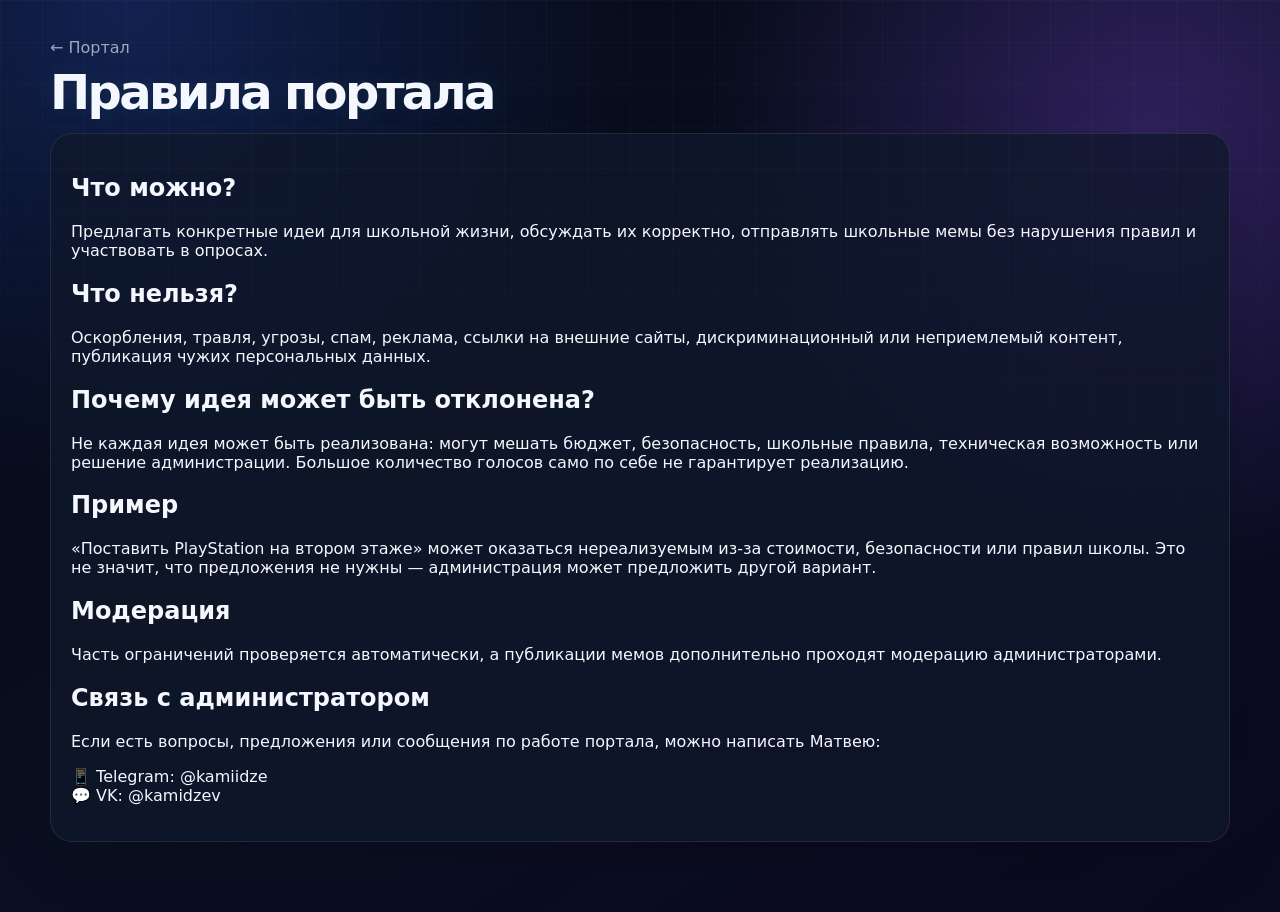
<file: rules.html>
<!doctype html><html lang="ru"><head><meta charset="utf-8"><meta name="viewport" content="width=device-width,initial-scale=1"><title>Правила — Школа №70</title><link rel="stylesheet" href="styles.css"><style>:root{--section-accent:#58d7d0;--section-glow:rgba(88,215,208,.10)}.page h1,.page .kicker{text-shadow:0 0 28px var(--section-glow)}.page .btn.primary{background:linear-gradient(135deg,var(--section-accent),color-mix(in srgb,var(--section-accent) 65%,#fff))}.page .date{color:var(--section-accent)}</style></head><body><main class="wrap page"><a class="muted" href="index.html">← Портал</a><h1 style="font-size:48px">Правила портала</h1><div class="card"><h2>Что можно?</h2><p>Предлагать конкретные идеи для школьной жизни, обсуждать их корректно, отправлять школьные мемы без нарушения правил и участвовать в опросах.</p><h2>Что нельзя?</h2><p>Оскорбления, травля, угрозы, спам, реклама, ссылки на внешние сайты, дискриминационный или неприемлемый контент, публикация чужих персональных данных.</p><h2>Почему идея может быть отклонена?</h2><p>Не каждая идея может быть реализована: могут мешать бюджет, безопасность, школьные правила, техническая возможность или решение администрации. Большое количество голосов само по себе не гарантирует реализацию.</p><h2>Пример</h2><p>«Поставить PlayStation на втором этаже» может оказаться нереализуемым из-за стоимости, безопасности или правил школы. Это не значит, что предложения не нужны — администрация может предложить другой вариант.</p><h2>Модерация</h2><p>Часть ограничений проверяется автоматически, а публикации мемов дополнительно проходят модерацию администраторами.</p><h2>Связь с администратором</h2><p>Если есть вопросы, предложения или сообщения по работе портала, можно написать Матвею:</p><p>📱 Telegram: <a href="https://t.me/kamiidze" target="_blank" rel="noopener">@kamiidze</a><br>💬 VK: <a href="https://vk.com/kamidzev" target="_blank" rel="noopener">@kamidzev</a></p></div></main></body></html>
</file>
<file: styles.css>
:root{
  --bg:#060b17;--card:rgba(15,24,43,.78);--card2:rgba(19,31,55,.9);
  --text:#f5f7ff;--muted:#9ba8c0;--green:#19d27c;--green2:#0eaa61;
  --purple:#8068ff;--line:rgba(255,255,255,.09);--danger:#ff647c;--yellow:#ffc857;
  --ideas:#19d27c;--memes:#ff5f8f;--events:#ffc857;--polls:#6fa8ff;--news:#a878ff;--rules:#58d7d0;
}
*{box-sizing:border-box}
html{scroll-behavior:smooth}
body{margin:0;color:var(--text);font-family:Inter,system-ui,-apple-system,BlinkMacSystemFont,"Segoe UI",sans-serif;background:
radial-gradient(circle at 10% 0%,rgba(42,77,190,.35),transparent 35%),
radial-gradient(circle at 90% 15%,rgba(125,67,220,.32),transparent 32%),
linear-gradient(145deg,#050914,#0a1021 50%,#0b0920);min-height:100vh}
body:before{content:"";position:fixed;inset:0;pointer-events:none;background-image:linear-gradient(rgba(255,255,255,.025) 1px,transparent 1px),linear-gradient(90deg,rgba(255,255,255,.025) 1px,transparent 1px);background-size:42px 42px;mask-image:linear-gradient(to bottom,black,transparent 80%)}
a{color:inherit;text-decoration:none}
button,input,textarea,select{font:inherit}
button{cursor:pointer}
.wrap{width:min(1180px,calc(100% - 32px));margin:auto}
.topbar{position:sticky;top:0;z-index:30;background:rgba(5,9,20,.76);backdrop-filter:blur(18px);border-bottom:1px solid var(--line)}
.topbar-inner{min-height:70px;display:flex;align-items:center;justify-content:space-between;gap:16px}
.brand{display:flex;align-items:center;gap:11px;font-weight:900}
.logo{width:38px;height:38px;border-radius:12px;background:linear-gradient(135deg,var(--green),var(--purple));display:grid;place-items:center}
.logo svg{width:22px}
.nav{display:flex;gap:7px;flex-wrap:wrap}
.nav a{padding:9px 12px;border-radius:11px;color:#c8d0df;font-weight:700;font-size:14px}
.nav a:hover,.nav a.active{background:rgba(255,255,255,.08);color:#fff}
.hero{padding:58px 0 34px}
.kicker{color:var(--green);font-weight:900;letter-spacing:.08em;text-transform:uppercase;font-size:13px}
h1{font-size:clamp(42px,7vw,78px);line-height:.96;margin:12px 0 18px;letter-spacing:-.055em}
h1 span{background:linear-gradient(90deg,#fff,#a99aff);-webkit-background-clip:text;background-clip:text;color:transparent}
.hero p{max-width:720px;color:#b6c0d2;font-size:18px;line-height:1.55}
.admin-chip{margin-top:24px;display:inline-flex;align-items:center;gap:12px;padding:13px 16px;border:1px solid rgba(25,210,124,.22);background:rgba(25,210,124,.07);border-radius:17px}
.admin-chip strong{display:block}.admin-chip small{display:block;color:var(--muted);margin-top:3px}
.grid{display:grid;grid-template-columns:repeat(2,1fr);gap:16px}
.portal-card{position:relative;overflow:hidden;min-height:190px;padding:25px;border:1px solid var(--line);border-radius:25px;background:linear-gradient(145deg,rgba(20,31,55,.92),rgba(10,16,31,.78));box-shadow:0 18px 60px rgba(0,0,0,.18);transition:.2s}
.portal-card:hover{transform:translateY(-3px);border-color:var(--accent,rgba(25,210,124,.35))}
.portal-card .icon,.portal-card .arrow{color:var(--accent,var(--green))}
.portal-card .accent{background:var(--accent-glow,rgba(128,104,255,.13))}
.portal-card.ideas{--accent:var(--ideas);--accent-glow:rgba(25,210,124,.14)}
.portal-card.memes{--accent:var(--memes);--accent-glow:rgba(255,95,143,.14)}
.portal-card.events{--accent:var(--events);--accent-glow:rgba(255,200,87,.14)}
.portal-card.polls{--accent:var(--polls);--accent-glow:rgba(111,168,255,.14)}
.portal-card.news{--accent:var(--news);--accent-glow:rgba(168,120,255,.14)}
.portal-card.rules{--accent:var(--rules);--accent-glow:rgba(88,215,208,.14)}
.portal-card .portal-icon{display:inline-flex;width:46px;height:46px;align-items:center;justify-content:center;border-radius:14px;background:color-mix(in srgb,var(--accent,#19d27c) 12%,transparent);border:1px solid color-mix(in srgb,var(--accent,#19d27c) 25%,transparent)}

.portal-card .icon{font-size:34px}.portal-card h2{margin:17px 0 8px;font-size:24px}.portal-card p{margin:0;color:var(--muted);line-height:1.5}
.arrow{position:absolute;right:23px;bottom:21px;color:var(--green);font-size:24px}
.accent{position:absolute;width:180px;height:180px;border-radius:50%;right:-75px;top:-75px;background:rgba(128,104,255,.13);filter:blur(2px)}
.page{padding:38px 0 70px}
.page-head{display:flex;align-items:end;justify-content:space-between;gap:20px;margin-bottom:22px}
.page-head h1{font-size:clamp(34px,5vw,54px);margin:7px 0 0}
.card{background:var(--card);border:1px solid var(--line);border-radius:22px;padding:20px;box-shadow:0 18px 60px rgba(0,0,0,.15)}
.two{display:grid;grid-template-columns:1.4fr .8fr;gap:16px}
.form{display:grid;gap:10px}.form label{font-size:13px;color:#b8c2d3;font-weight:700}
.password-wrap{position:relative;width:100%}.password-wrap input{padding-right:52px}.password-eye{position:absolute;right:5px;top:50%;transform:translateY(-50%);width:42px;height:42px;border:0;border-radius:10px;background:transparent;color:#cbd4e2;display:grid;place-items:center;font-size:20px;cursor:pointer;touch-action:manipulation;-webkit-tap-highlight-color:transparent;padding:0}.password-eye:hover{background:rgba(255,255,255,.06)}.password-eye:active{transform:translateY(-50%) scale(.96)}.form .btn{touch-action:manipulation;-webkit-tap-highlight-color:transparent}
input,textarea,select{width:100%;border:1px solid var(--line);background:#0a1222;color:#fff;border-radius:13px;padding:12px 13px;outline:none}
input:focus,textarea:focus,select:focus{border-color:rgba(25,210,124,.55);box-shadow:0 0 0 3px rgba(25,210,124,.08)}
textarea{min-height:120px;resize:vertical}
.btn{border:0;border-radius:13px;padding:12px 15px;font-weight:900;color:#fff;background:#202c45}
.btn:hover{filter:brightness(1.1)}.btn.primary{background:linear-gradient(135deg,var(--green2),var(--green));color:#04140d}.btn.purple{background:linear-gradient(135deg,#624be6,#8d76ff)}
.btn.danger{background:rgba(255,100,124,.14);color:#ff9aaa}
.notice{padding:13px 15px;border-radius:14px;background:rgba(128,104,255,.1);border:1px solid rgba(128,104,255,.2);color:#cbd0ff}
.error{color:#ff9aaa;background:rgba(255,100,124,.09);padding:11px 13px;border-radius:12px}
.success{color:#9ff1c5;background:rgba(25,210,124,.09);padding:11px 13px;border-radius:12px}
.tabs{display:flex;gap:7px;overflow:auto;margin-bottom:15px;padding-bottom:2px}
.tab{border:1px solid var(--line);background:rgba(255,255,255,.04);color:#bbc5d5;padding:9px 12px;border-radius:11px;white-space:nowrap;font-weight:800}
.tab.active{background:rgba(25,210,124,.13);color:#72edaf;border-color:rgba(25,210,124,.3)}
.list{display:grid;gap:11px}
.item{border:1px solid var(--line);background:rgba(255,255,255,.025);border-radius:17px;padding:16px}
.item-head{display:flex;justify-content:space-between;gap:12px}.item h3{margin:0;font-size:18px}.muted{color:var(--muted)}.meta{font-size:12px;color:#7f8ca4;margin-top:7px}
.badge{display:inline-flex;align-items:center;border-radius:999px;padding:6px 9px;font-size:11px;font-weight:900;white-space:nowrap}
.badge.new{background:rgba(128,104,255,.14);color:#b9adff}.badge.work{background:rgba(255,200,87,.12);color:#ffd97d}.badge.done{background:rgba(25,210,124,.12);color:#71eaae}.badge.rejected{background:rgba(255,100,124,.12);color:#ff98a9}
.item p{line-height:1.55;color:#d0d7e4}.item-actions{display:flex;gap:8px;flex-wrap:wrap;margin-top:12px}
.vote{display:inline-flex;align-items:center;gap:6px;border:1px solid var(--line);background:#111b2f;color:#dce4f3;padding:8px 11px;border-radius:11px;font-weight:800}
.vote.on{color:#72edaf;border-color:rgba(25,210,124,.35);background:rgba(25,210,124,.08)}
.empty{padding:45px 20px;text-align:center;color:var(--muted)}
.memes{grid-template-columns:repeat(3,1fr)}
.meme{overflow:hidden;padding:0}.meme img{display:block;width:100%;aspect-ratio:1/1;object-fit:cover;background:#0a1222}.meme-body{padding:15px}
.event,.news{display:grid;gap:7px}
.date{color:var(--green);font-weight:900;font-size:13px}
.poll-option{display:flex;align-items:center;justify-content:space-between;gap:12px;padding:13px;border:1px solid var(--line);border-radius:13px;margin-top:8px;background:rgba(255,255,255,.025)}
.progressbar{height:7px;background:#101a2c;border-radius:99px;overflow:hidden;margin-top:8px}.progressbar>i{display:block;height:100%;background:linear-gradient(90deg,var(--green),var(--purple));width:var(--w)}
.auth{max-width:500px;margin:50px auto}.auth h1{font-size:40px}
.footer{padding:35px 0 45px;color:#75839b;text-align:center;font-size:13px}
.hidden{display:none!important}
@media(max-width:800px){.two{grid-template-columns:1fr}.memes{grid-template-columns:repeat(2,1fr)}.nav{display:none}.grid{grid-template-columns:1fr}.page-head{align-items:start;flex-direction:column}}
@media(max-width:520px){.wrap{width:min(100% - 20px,1180px)}.hero{padding-top:38px}.memes{grid-template-columns:1fr}.portal-card{min-height:165px}.item-head{flex-direction:column}.topbar-inner{min-height:62px}}

.staff-chips{display:flex;gap:10px;flex-wrap:wrap;margin-top:18px}
.staff-chip{display:flex;align-items:center;gap:11px;padding:11px 14px;border-radius:15px;border:1px solid var(--line);background:rgba(9,15,30,.58);backdrop-filter:blur(12px)}
.staff-chip .person-icon{width:34px;height:34px;border-radius:11px;display:grid;place-items:center;background:rgba(255,255,255,.07)}
.staff-chip small{display:block;color:var(--muted);font-size:11px;margin-bottom:2px}
.staff-chip strong{font-size:13px}
@media(max-width:650px){.staff-chips{display:grid;grid-template-columns:1fr}.staff-chip{width:100%}}

.hero-centered{text-align:center;padding-top:48px}
.hero-centered .kicker{font-size:14px}
.hero-centered h1{margin-left:auto;margin-right:auto;max-width:900px}
.hero-centered p{margin:0 auto;max-width:820px}
.hero-centered .staff-chips{justify-content:center}
.auth-actions{display:flex;align-items:center;gap:9px}
.auth-user{display:inline-flex;align-items:center;justify-content:center;min-height:44px;padding:0 15px;border:1px solid var(--line);border-radius:13px;background:rgba(255,255,255,.045);font-weight:800;color:#e7ebf5}
.auth-user:hover{background:rgba(255,255,255,.08)}
.login-btn,.logout-btn{min-height:44px;padding:0 16px}
.logout-btn{background:#202c45;color:#fff}
.admin-grid{display:grid;grid-template-columns:1fr 1fr;gap:16px}
.admin-card{min-width:0}
.moderation-preview{display:grid;grid-template-columns:220px 1fr;gap:16px;align-items:start}
.moderation-preview img{width:220px;max-width:100%;aspect-ratio:1/1;object-fit:cover;border-radius:15px;border:1px solid var(--line);background:#0a1222}
.edit-caption{min-height:90px}
.admin-actions{display:flex;gap:8px;flex-wrap:wrap;margin-top:10px}
.poll-admin-options{display:grid;gap:8px}
.poll-admin-option{display:flex;gap:8px}
.poll-admin-option input{flex:1}
.poll-admin-list{display:grid;gap:10px;margin-top:14px}
.poll-admin-row{display:flex;align-items:center;justify-content:space-between;gap:12px;padding:13px;border:1px solid var(--line);border-radius:14px;background:rgba(255,255,255,.025)}
@media(max-width:800px){.admin-grid{grid-template-columns:1fr}.moderation-preview{grid-template-columns:1fr}.moderation-preview img{width:min(320px,100%)}}

.profile-hero{display:flex;align-items:center;gap:15px}.profile-avatar{width:72px;height:72px;border-radius:22px;display:grid;place-items:center;font-size:40px;background:linear-gradient(135deg,rgba(25,210,124,.18),rgba(128,104,255,.22));border:1px solid var(--line)}.emoji-picker{display:flex;flex-wrap:wrap;gap:8px}.emoji-choice{width:46px;height:46px;border-radius:13px;border:1px solid var(--line);background:rgba(255,255,255,.04);font-size:25px}.emoji-choice:hover,.emoji-choice.active{background:rgba(25,210,124,.12);border-color:rgba(25,210,124,.45);transform:translateY(-1px)}.switch-row{display:flex;align-items:center;gap:10px;margin-top:12px;padding:10px 12px;border:1px solid var(--line);border-radius:12px;background:rgba(255,255,255,.025);font-size:13px;color:#cbd4e2}.switch-row input{width:18px;height:18px;accent-color:#19d27c}.auth-actions{flex-wrap:nowrap}.auth-user{gap:8px;white-space:nowrap}.auth-user span{max-width:150px;overflow:hidden;text-overflow:ellipsis}@media(max-width:520px){.profile-hero{align-items:flex-start}.auth-actions{gap:6px}.auth-user{padding:0 10px}.logout-btn{padding:0 11px}}

.badge.admin{background:rgba(168,120,255,.16);color:#c7b2ff;margin-left:6px;padding:3px 7px}

.main-admin-nick{color:#7ff2c5 !important;text-shadow:0 0 12px rgba(127,242,197,.28);font-weight:800}

.admin-home-panel{margin-top:18px}
.admin-home-card{position:relative;display:flex;align-items:center;gap:16px;padding:20px 22px;border:1px solid rgba(25,210,124,.28);border-radius:22px;background:linear-gradient(135deg,rgba(25,210,124,.10),rgba(128,104,255,.08));box-shadow:0 16px 50px rgba(0,0,0,.16);color:#fff;overflow:hidden}
.admin-home-card:hover{border-color:rgba(127,242,197,.55);transform:translateY(-2px)}
.admin-home-icon{width:52px;height:52px;flex:0 0 52px;border-radius:16px;display:grid;place-items:center;background:rgba(25,210,124,.13);font-size:28px}
.admin-home-kicker{font-size:11px;color:#7ff2c5;font-weight:900;text-transform:uppercase;letter-spacing:.08em}
.admin-home-card h2{margin:4px 0 5px;font-size:22px}.admin-home-card p{margin:0;color:var(--muted);line-height:1.4}
.admin-home-arrow{margin-left:auto;font-size:28px;color:#7ff2c5}
@media(max-width:520px){.admin-home-card{align-items:flex-start;padding:17px}.admin-home-arrow{display:none}}

.meme-media{overflow:hidden;border-radius:15px;background:#0a1222}.media-content{display:block;width:100%;max-height:620px;object-fit:contain;background:#0a1222;border-radius:15px}.meme-media a{display:block}.meme-media img{cursor:zoom-in}.meme-media video{min-height:180px}.moderation-media{width:220px;max-width:100%;overflow:hidden;border-radius:15px;background:#0a1222}.moderation-media .media-content{width:220px;aspect-ratio:1/1;object-fit:contain}.moderation-media video{min-height:220px}@media(max-width:800px){.moderation-media,.moderation-media .media-content{width:min(320px,100%)}}

/* Мемы: лайки и комментарии */
.meme-actions{display:flex;align-items:center;gap:14px;margin-top:12px;padding-top:10px;border-top:1px solid rgba(255,255,255,.07)}
.like-btn{border:1px solid rgba(255,255,255,.10);background:rgba(255,255,255,.04);color:inherit;border-radius:999px;padding:7px 12px;cursor:pointer;font:inherit;transition:.15s}.like-btn:hover{background:rgba(255,255,255,.08);transform:translateY(-1px)}.like-btn.liked{border-color:rgba(255,95,143,.38);background:rgba(255,95,143,.10)}
.comment-count{font-size:13px;color:var(--muted)}
.comments{display:flex;flex-direction:column;gap:9px;margin-top:12px}.comment{display:flex;gap:9px;padding:9px 10px;border-radius:12px;background:rgba(255,255,255,.035)}.comment-avatar{font-size:19px;line-height:1.3}.comment-main{min-width:0;flex:1}.comment-head{display:flex;gap:8px;align-items:center;flex-wrap:wrap;font-size:12px}.comment-head span{color:var(--muted)}.comment-text{margin-top:3px;white-space:pre-wrap;word-break:break-word;font-size:14px;line-height:1.4}.comment-delete{border:0;background:none;color:#ff7c9d;padding:3px 0;cursor:pointer;font-size:11px}.comment-form{display:flex;gap:8px;margin-top:10px}.comment-form input{flex:1;min-width:0}.comment-form .btn{white-space:nowrap}.comment-login{margin-top:10px;font-size:12px;color:var(--muted)}.comment-login a{color:#a878ff}
@media(max-width:520px){.comment-form{align-items:stretch}.comment-form .btn{padding-left:10px;padding-right:10px}}
</file>
